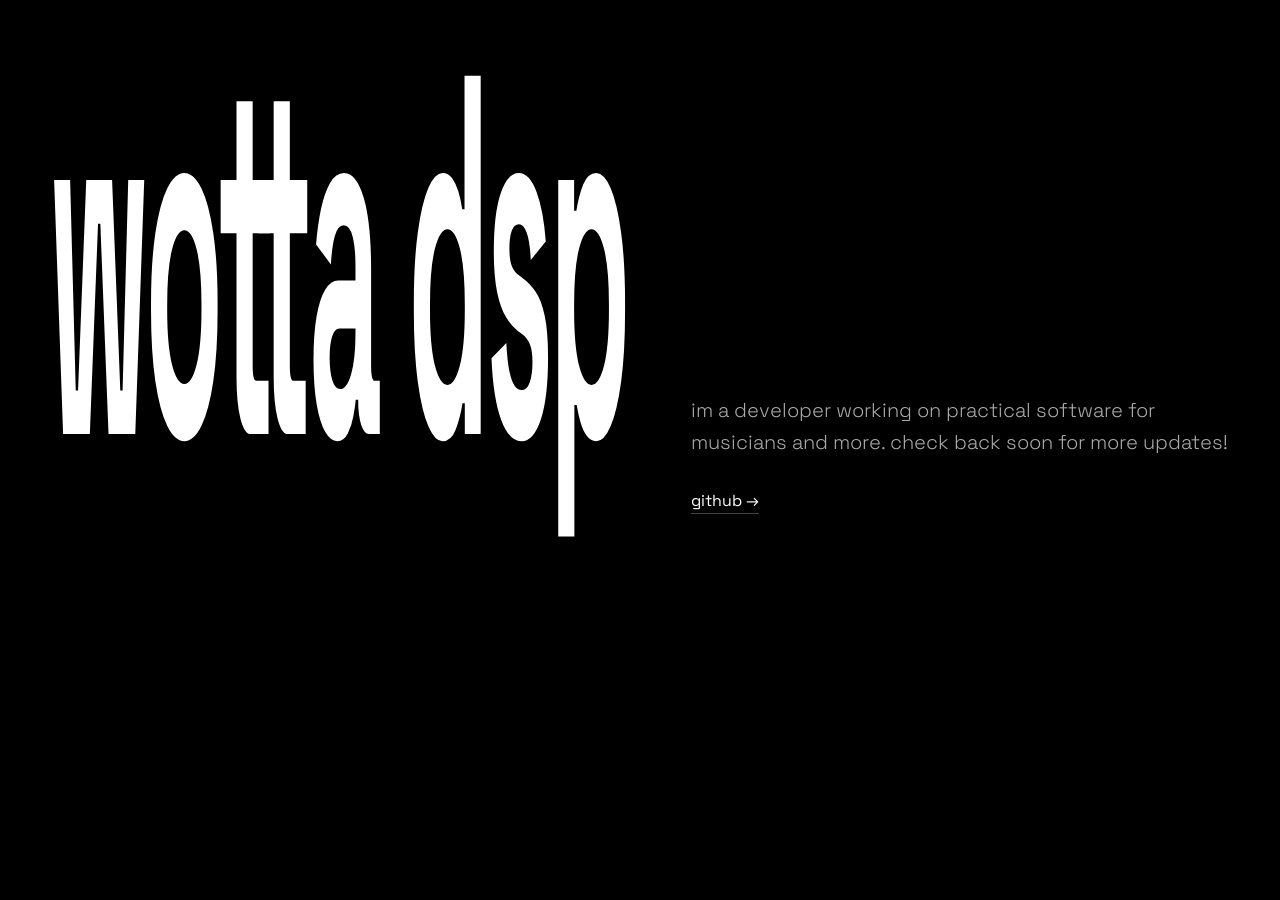
<file: index.html>
<!doctype html>
<html lang="en">
  <head>
    <meta charset="UTF-8" />
    <meta name="viewport" content="width=device-width, initial-scale=1.0" />
    <title>wotta dsp</title>
    <meta
      name="description"
      content="wotta dsp — practical software for musicians and more."
    />
    <link rel="preconnect" href="https://fonts.googleapis.com" />
    <link rel="preconnect" href="https://fonts.gstatic.com" crossorigin />
    <link
      href="https://fonts.googleapis.com/css2?family=Space+Grotesk:wght@300;400;500;700&display=swap"
      rel="stylesheet"
    />
    <style>
      *,
      *::before,
      *::after {
        margin: 0;
        padding: 0;
        box-sizing: border-box;
      }

      body {
        background: #000;
        color: #fff;
        font-family: "Space Grotesk", sans-serif;
        min-height: 100vh;
        display: flex;
        justify-content: center;
        align-items: center;
        padding: 2rem;
      }

      .layout {
        display: flex;
        align-items: flex-end;
        gap: 4rem;
      }

      .content {
        display: flex;
        flex-direction: column;
        align-items: flex-start;
      }

      h1 {
        font-size: clamp(3rem, 10vw, 8rem);
        font-weight: 700;
        line-height: 1;
        letter-spacing: -0.03em;
        text-transform: lowercase;
        transform: scaleY(4);
        transform-origin: bottom;
        white-space: nowrap;
      }

      p {
        font-size: clamp(1rem, 2vw, 1.25rem);
        font-weight: 300;
        line-height: 1.6;
        max-width: 540px;
        color: #aaa;
        margin-bottom: 2rem;
      }

      a {
        color: #fff;
        font-size: 1rem;
        font-weight: 400;
        text-decoration: none;
        border-bottom: 1px solid #444;
        padding-bottom: 2px;
        transition: border-color 0.2s;
      }

      a:hover {
        border-color: #fff;
      }
    </style>
  </head>
  <body>
    <div class="layout">
      <h1>wotta dsp</h1>

      <div class="content">
        <p>
          im a developer working on practical software for musicians and more.
          check back soon for more updates!
        </p>
        <a href="https://github.com/wottawotta" target="_blank" rel="noopener"
          >github →</a
        >
      </div>
    </div>
  </body>
</html>
</file>
